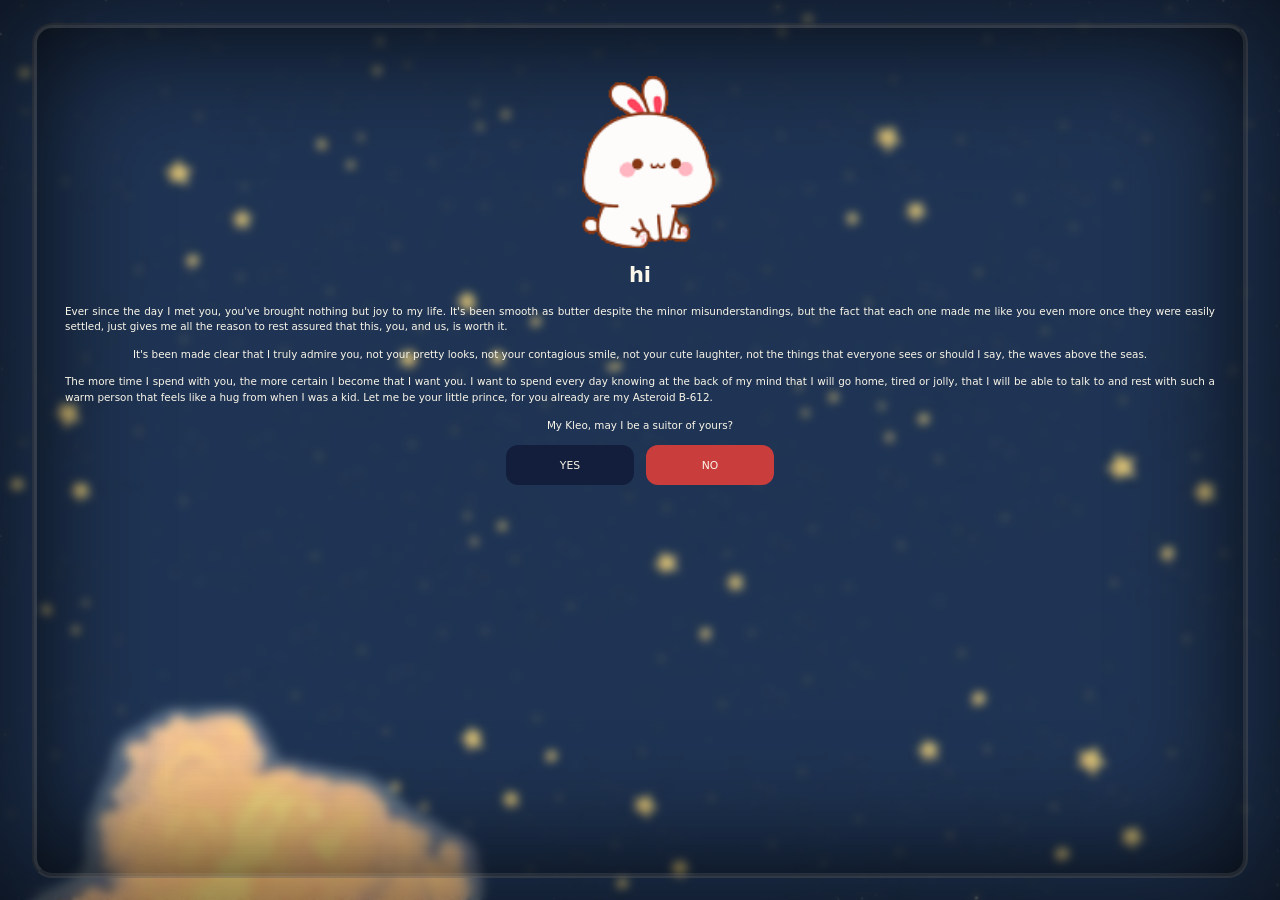
<file: index.html>
<!DOCTYPE html>
<html lang="en">
<head>
    <meta charset="UTF-8">
    <meta name="viewport" content="width=device-width, initial-scale=1.0">
    <title>The Little Prince</title>
    <link rel="icon" type="image/x-icon" href="./Media/favicon.jpg">
    <link rel="stylesheet" href="./general.css">
    <link rel="stylesheet" href="./main.css">
</head>
<body>
    <div class="blur">
        <div class="content">
            <div class="bunny">
                <img src="./Media/bunny.gif" alt="Little Prince">
            </div>
            <h2>hi</h2>
            <p>Ever since the day I met you, you've brought nothing but joy to my life. It's been smooth as butter despite the minor misunderstandings, but the fact that each one made me like you even more once they were easily settled, just gives me all the reason to rest assured that this, you, and us, is worth it.</p>
            <p>It's been made clear that I truly admire you, not your pretty looks, not your contagious smile, not your cute laughter, not the things that everyone sees or should I say, the waves above the seas.</p>
            <p>The more time I spend with you, the more certain I become that I want you. I want to spend every day knowing at the back of my mind that I will go home, tired or jolly, that I will be able to talk to and rest with such a warm person that feels like a hug from when I was a kid. Let me be your little prince, for you already are my Asteroid B-612.</p>
            <p>My Kleo, may I be a suitor of yours?</p>

            <div class="option">
                <button id="yes" class="yes">YES</button>
                <button id="no" class="no">NO</button>
            </div>
        </div>
    </div>
    <script src="./buttons.js"></script>
</body>
</html>
</file>
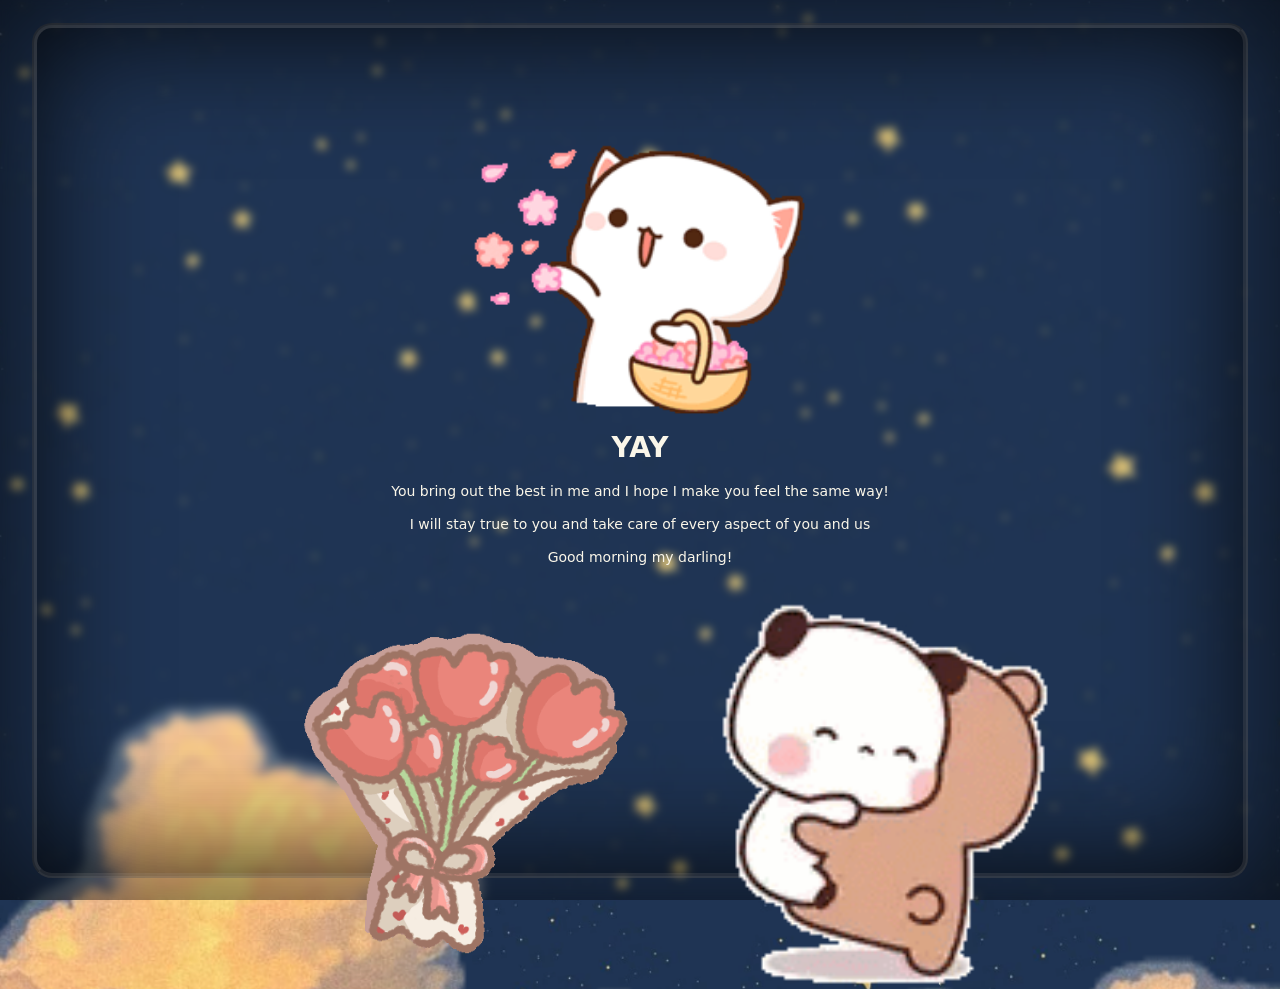
<file: yes.html>
<!DOCTYPE html>
<html lang="en">
<head>
    <meta charset="UTF-8">
    <meta name="viewport" content="width=device-width, initial-scale=1.0">
    <title>The Little Prince</title>
    <link rel="icon" type="image/x-icon" href="./Media/favicon.jpg">
    <link rel="stylesheet" href="./general.css">
    <link rel="stylesheet" href="./yes.css">
</head>
<body>
    <div class="blur">
        <div class="content">
            <div class="bunny">
                <img src="./Media/flower-bunny.gif" alt="Little Prince">
            </div>
            <h1>YAY</h1>
            <p class="subtext">You bring out the best in me and I hope I make you feel the same way!</p>
            <p class="subtext">I will stay true to you and take care of every aspect of you and us</p>
            <p class="subtext">Good morning my darling!</p>
            <div class="grid">
                <div class="flowers">
                    <img src="./Media/flowers.gif" alt="Little Prince">
                </div>
                <div class="hugs">
                    <img src="./Media/hugs.gif" alt="Little Prince">
                </div>
            </div>
        </div>
    </div>
</body>
</html>
</file>
<file: general.css>
*,
*::before,
*::after {
    margin: 0;
    padding: 0;
    box-sizing: border-box;

    /* Disables text selection */
    -webkit-user-select: none; /* Chrome, Safari, Edge */
    -moz-user-select: none;    /* Firefox */
    -ms-user-select: none;     /* Older IE */
    user-select: none;
}
:root {
    /* Typography */
    --font-primary: Tahoma, Verdana, system-ui, -apple-system, sans-serif;

    /* Font Sizes */
    --text-sm: 0.675rem;
    --text-base: 0.875rem;
}
html {
    scroll-behavior: smooth;
    font-size: 100%;

    min-height: 100dvh;
    max-width: 100dvw;
    overflow-x: clip;
}
body {
    min-height: 100dvh;
    max-width: 100dvw;
    overflow-x: clip;
    
    font-family: var(--font-primary);
    font-size: var(--text-base);
    line-height: 1.5;
    color: var(--text-color);
    
    background-image: url("./Media/little-prince-bg.png");
    background-repeat: no-repeat;
    background-size: cover;
    background-position: center;
    background-color: #0b1324;
}
.blur {
    min-width: 100dvw;
    min-height: 100dvh;
    backdrop-filter: blur(5px);
    box-shadow: inset 0px 0px 150px rgba(0, 0, 0, 0.75);

    display: flex;
    align-items: center;
    justify-content: center;
}
.content {
    display: flex;
    flex-direction: column;
    align-items: center;

    min-height: 95dvh;
    height: auto;
    width: 95dvw;
    
    color: #FAF6E9;
    text-align: justify;

    border-radius: 20px;
    border: 5px #fff8f023 groove;
    backdrop-filter: blur();

    padding: 3rem 1.75rem 3rem 1.75rem;
    gap: 0.75rem;
}
img {
    -webkit-user-drag: none;
    user-select: none;
    pointer-events: none;
}
.bunny {
    width: 15%;
    height: auto;

    display: flex;
    justify-content: center;
    align-items: center;
}
.bunny img {
    width: 100%;
    height: auto;
    border-radius: 15px;
}
</file>
<file: main.css>
.option {
    display: flex;
    flex-direction: row;
    justify-content: center;
    align-items: center;

    gap: 0.75rem;
}
button {
    width: 8rem;
    height: 2.5rem;

    border: none;
    border-radius: 12px;

    font-family: var(--font-primary);
    font-size: var(--text-sm);
    color: #FAF6E9;
    
    transition: 250ms ease;
}
.yes {
    background-color: #121e3b;
}
.yes:hover, .yes:active {
    background-color: #0b1324;
}
.no {
    background-color: #c93d3d;
}
.no:hover, .no:active {
    background-color: #af2c2c;
}
p {
    font-size: 0.65rem;
}
</file>
<file: yes.css>
.bunny {
    width: 30%;
}
.subtext {
    text-align: center;
    width: 75%;
}
.flowers {
    width: 40%;
    height: auto;

    display: flex;
    justify-content: center;
    align-items: center;
}
.flowers img {
    width: 100%;
    height: auto;
    border-radius: 15px;
}
.hugs {
    width: 40%;
    height: auto;

    display: flex;
    justify-content: center;
    align-items: center;
}
.hugs img {
    width: 100%;
    height: auto;
    border-radius: 15px;
}
.grid {
    display: flex;
    align-items: start;
    justify-content: center;
    height: 25dvh;
    width: 80dvw;
}
.content {
    padding-top: 5rem;
}
</file>
